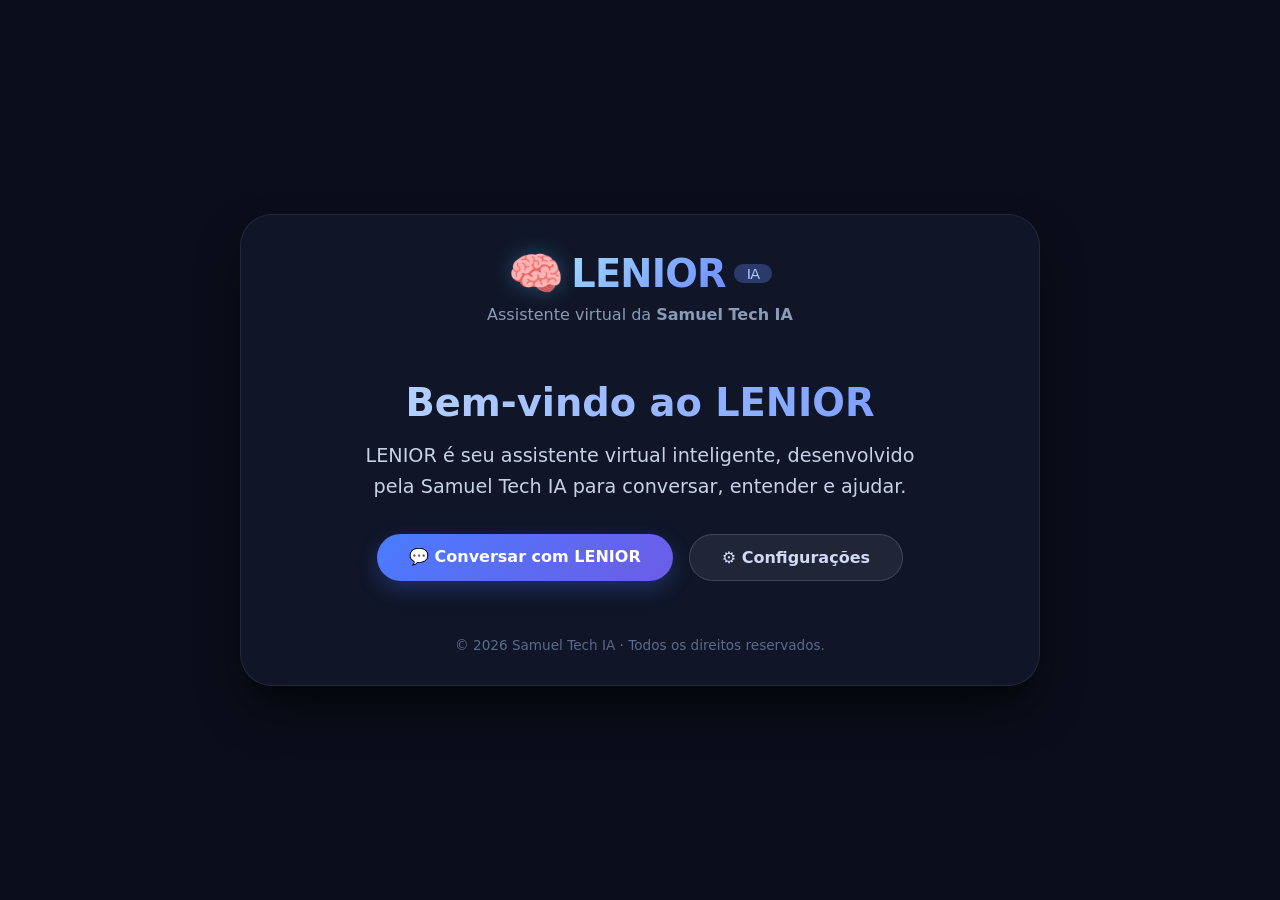
<file: frontend/index.html>
<!DOCTYPE html>
<html lang="pt-BR">
<head>
  <meta charset="UTF-8" />
  <meta name="viewport" content="width=device-width, initial-scale=1.0" />
  <title>LENIOR · Assistente IA</title>
  <link rel="stylesheet" href="css/style.css" />
  <link rel="icon" href="data:image/svg+xml,<svg xmlns='http://www.w3.org/2000/svg' viewBox='0 0 100 100'><text y='.9em' font-size='90'>🧠</text></svg>" />
</head>
<body>
  <div class="container">
    <header class="header">
      <div class="logo">
        <span class="logo-icon">🧠</span>
        <span class="logo-text">LENIOR</span>
        <span class="logo-badge">IA</span>
      </div>
      <p class="tagline">Assistente virtual da <strong>Samuel Tech IA</strong></p>
    </header>

    <main class="main">
      <section class="hero">
        <h1>Bem-vindo ao LENIOR</h1>
        <p class="description">
          LENIOR é seu assistente virtual inteligente, desenvolvido pela Samuel Tech IA para conversar, entender e ajudar.
        </p>
        <div class="actions">
          <a href="chat.html" class="btn btn-primary">💬 Conversar com LENIOR</a>
          <a href="settings.html" class="btn btn-secondary">⚙️ Configurações</a>
        </div>
      </section>
    </main>

    <footer class="footer">
      <p>&copy; 2026 Samuel Tech IA · Todos os direitos reservados.</p>
    </footer>
  </div>
  <script src="js/app.js"></script>
</body>
</html>
</file>
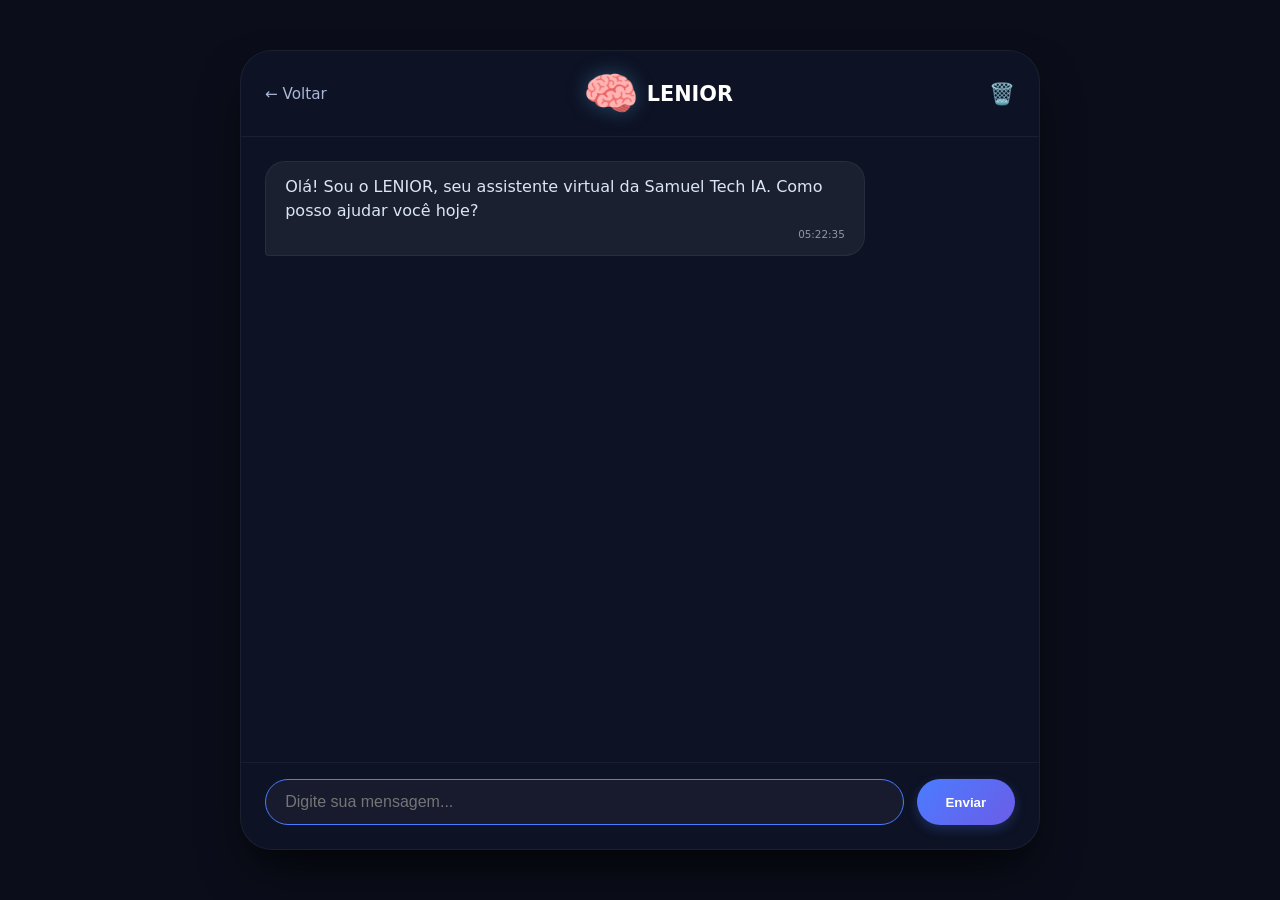
<file: frontend/chat.html>
<!DOCTYPE html>
<html lang="pt-BR">
<head>
  <meta charset="UTF-8" />
  <meta name="viewport" content="width=device-width, initial-scale=1.0" />
  <title>Chat · LENIOR</title>
  <link rel="stylesheet" href="css/style.css" />
  <link rel="stylesheet" href="css/chat.css" />
  <link rel="icon" href="data:image/svg+xml,<svg xmlns='http://www.w3.org/2000/svg' viewBox='0 0 100 100'><text y='.9em' font-size='90'>🧠</text></svg>" />
</head>
<body>
  <div class="chat-container">
    <header class="chat-header">
      <a href="index.html" class="btn-back">← Voltar</a>
      <div class="chat-title">
        <span class="logo-icon">🧠</span>
        <span>LENIOR</span>
      </div>
      <button id="clearChat" class="btn-clear" title="Limpar histórico">🗑️</button>
    </header>

    <div class="chat-messages" id="chatMessages"></div>

    <div id="loadingIndicator" class="loading-indicator" style="display: none;">
      <span class="spinner"></span> LENIOR está pensando...
    </div>

    <div class="chat-input-area">
      <input type="text" id="messageInput" placeholder="Digite sua mensagem..." autofocus />
      <button id="sendButton" class="btn-send">Enviar</button>
    </div>
  </div>

  <script src="js/chat.js"></script>
</body>
</html>
</file>
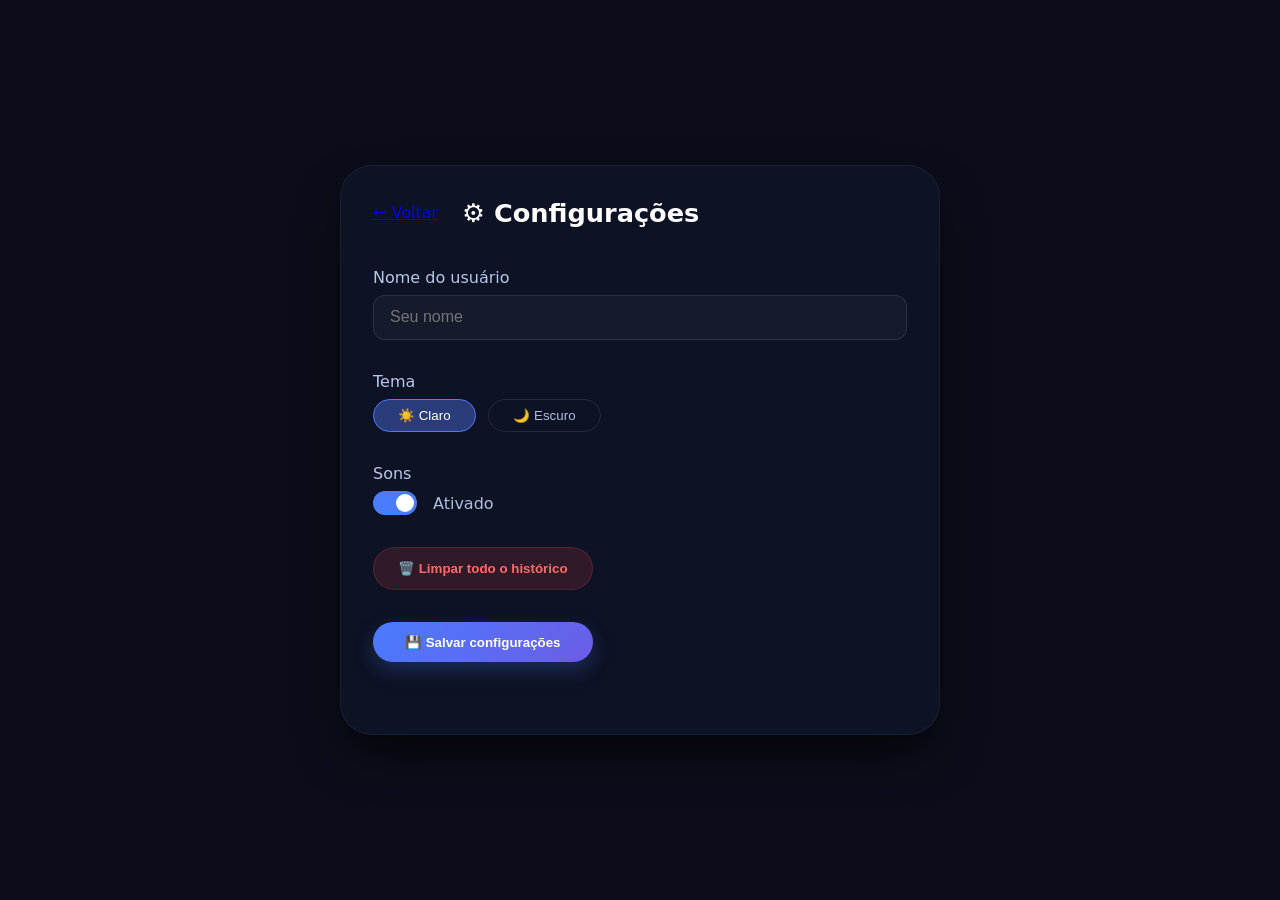
<file: frontend/settings.html>
<!DOCTYPE html>
<html lang="pt-BR">
<head>
  <meta charset="UTF-8" />
  <meta name="viewport" content="width=device-width, initial-scale=1.0" />
  <title>Configurações · LENIOR</title>
  <link rel="stylesheet" href="css/style.css" />
  <link rel="stylesheet" href="css/settings.css" />
  <link rel="icon" href="data:image/svg+xml,<svg xmlns='http://www.w3.org/2000/svg' viewBox='0 0 100 100'><text y='.9em' font-size='90'>🧠</text></svg>" />
</head>
<body>
  <div class="settings-container">
    <header class="settings-header">
      <a href="chat.html" class="btn-back">← Voltar</a>
      <h1>⚙️ Configurações</h1>
    </header>

    <main class="settings-main">
      <div class="setting-group">
        <label for="username">Nome do usuário</label>
        <input type="text" id="username" placeholder="Seu nome" />
      </div>

      <div class="setting-group">
        <label>Tema</label>
        <div class="theme-options">
          <button data-theme="light" class="theme-btn active">☀️ Claro</button>
          <button data-theme="dark" class="theme-btn">🌙 Escuro</button>
        </div>
      </div>

      <div class="setting-group">
        <label for="soundToggle">Sons</label>
        <div class="toggle-container">
          <input type="checkbox" id="soundToggle" checked />
          <span class="toggle-slider"></span>
          <span class="toggle-label">Ativado</span>
        </div>
      </div>

      <div class="setting-group">
        <button id="clearHistoryBtn" class="btn-danger">🗑️ Limpar todo o histórico</button>
      </div>

      <div class="setting-group">
        <button id="saveSettingsBtn" class="btn-primary">💾 Salvar configurações</button>
      </div>
    </main>
  </div>

  <script src="js/settings.js"></script>
</body>
</html>
</file>
<file: frontend/css/style.css>
* {
  margin: 0;
  padding: 0;
  box-sizing: border-box;
}
body {
  font-family: 'Segoe UI', system-ui, -apple-system, sans-serif;
  background: #0b0e1a;
  color: #e0e5f0;
  min-height: 100vh;
  display: flex;
  justify-content: center;
  align-items: center;
}
.container {
  max-width: 800px;
  width: 100%;
  padding: 2rem 1.5rem;
  background: rgba(18, 24, 44, 0.85);
  backdrop-filter: blur(8px);
  border-radius: 32px;
  border: 1px solid rgba(255, 255, 255, 0.08);
  box-shadow: 0 25px 50px -12px rgba(0, 0, 0, 0.8);
  margin: 1.5rem;
  animation: fadeInUp 0.6s ease-out;
}
.header {
  text-align: center;
  margin-bottom: 2.5rem;
}
.logo {
  display: flex;
  align-items: center;
  justify-content: center;
  gap: 0.5rem;
  font-size: 2.4rem;
  font-weight: 700;
  letter-spacing: -0.02em;
  color: #fff;
}
.logo-icon {
  font-size: 2.8rem;
  filter: drop-shadow(0 0 10px rgba(100, 200, 255, 0.3));
}
.logo-text {
  background: linear-gradient(135deg, #a0d8ff, #6c8cff);
  -webkit-background-clip: text;
  -webkit-text-fill-color: transparent;
}
.logo-badge {
  font-size: 0.9rem;
  background: #2a3a6a;
  color: #b0caff;
  padding: 0.1rem 0.8rem;
  border-radius: 40px;
  font-weight: 500;
  -webkit-text-fill-color: #b0caff;
}
.tagline {
  margin-top: 0.3rem;
  color: #8a9bb5;
  font-size: 1rem;
}
.main {
  display: flex;
  flex-direction: column;
  align-items: center;
}
.hero {
  text-align: center;
  padding: 1rem 0;
}
.hero h1 {
  font-size: 2.4rem;
  font-weight: 600;
  background: linear-gradient(to right, #b8d4ff, #7a9cff);
  -webkit-background-clip: text;
  -webkit-text-fill-color: transparent;
  margin-bottom: 1rem;
}
.description {
  font-size: 1.2rem;
  line-height: 1.6;
  color: #c8d2e6;
  max-width: 560px;
  margin: 0 auto 2rem;
}
.actions {
  display: flex;
  flex-wrap: wrap;
  gap: 1rem;
  justify-content: center;
}
.btn {
  display: inline-block;
  padding: 0.8rem 2rem;
  border-radius: 60px;
  font-weight: 600;
  text-decoration: none;
  transition: all 0.25s;
  border: none;
  cursor: pointer;
  font-size: 1rem;
}
.btn-primary {
  background: linear-gradient(135deg, #4a7cff, #6c5ce7);
  color: #fff;
  box-shadow: 0 8px 20px rgba(74, 124, 255, 0.25);
}
.btn-primary:hover {
  transform: scale(1.03);
  box-shadow: 0 12px 28px rgba(74, 124, 255, 0.4);
}
.btn-secondary {
  background: rgba(255, 255, 255, 0.07);
  color: #d0daf5;
  border: 1px solid rgba(255, 255, 255, 0.15);
}
.btn-secondary:hover {
  background: rgba(255, 255, 255, 0.14);
}
.footer {
  text-align: center;
  margin-top: 2.5rem;
  font-size: 0.85rem;
  color: #5a6b89;
}
@keyframes fadeInUp {
  0% { opacity: 0; transform: translateY(20px); }
  100% { opacity: 1; transform: translateY(0); }
}
@media (max-width: 480px) {
  .container { padding: 1.5rem 1rem; }
  .hero h1 { font-size: 1.8rem; }
  .description { font-size: 1rem; }
  .btn { padding: 0.7rem 1.5rem; }
}
</file>
<file: frontend/css/chat.css>
.chat-container {
  max-width: 800px;
  width: 100%;
  height: 90vh;
  max-height: 800px;
  margin: 1rem auto;
  background: rgba(14, 19, 38, 0.9);
  backdrop-filter: blur(10px);
  border-radius: 32px;
  border: 1px solid rgba(255, 255, 255, 0.06);
  display: flex;
  flex-direction: column;
  overflow: hidden;
  box-shadow: 0 25px 50px -12px rgba(0, 0, 0, 0.8);
}
.chat-header {
  display: flex;
  align-items: center;
  justify-content: space-between;
  padding: 1rem 1.5rem;
  border-bottom: 1px solid rgba(255, 255, 255, 0.06);
  flex-shrink: 0;
}
.chat-title {
  display: flex;
  align-items: center;
  gap: 0.5rem;
  font-size: 1.3rem;
  font-weight: 600;
  color: #fff;
}
.btn-back {
  color: #aab8d6;
  text-decoration: none;
  font-size: 0.95rem;
  transition: color 0.2s;
}
.btn-back:hover { color: #fff; }
.btn-clear {
  background: none;
  border: none;
  color: #7a8aa8;
  font-size: 1.3rem;
  cursor: pointer;
  transition: color 0.2s;
}
.btn-clear:hover { color: #ff6b6b; }
.chat-messages {
  flex: 1;
  overflow-y: auto;
  padding: 1.5rem 1.5rem 0.5rem;
  display: flex;
  flex-direction: column;
  gap: 0.8rem;
  scroll-behavior: smooth;
}
.message {
  max-width: 80%;
  padding: 0.8rem 1.2rem;
  border-radius: 20px;
  line-height: 1.5;
  word-wrap: break-word;
  animation: messageIn 0.25s ease-out;
}
.message.user {
  align-self: flex-end;
  background: linear-gradient(135deg, #2a3d7a, #1f2f60);
  color: #eef3ff;
  border-bottom-right-radius: 4px;
}
.message.bot {
  align-self: flex-start;
  background: rgba(255, 255, 255, 0.06);
  border: 1px solid rgba(255, 255, 255, 0.06);
  color: #dce5f5;
  border-bottom-left-radius: 4px;
}
.message .time {
  font-size: 0.65rem;
  opacity: 0.6;
  margin-top: 4px;
  display: block;
  text-align: right;
}
.loading-indicator {
  display: flex;
  align-items: center;
  gap: 0.8rem;
  padding: 0.8rem 1.5rem;
  color: #8a9bb5;
  font-size: 0.95rem;
}
.spinner {
  width: 20px;
  height: 20px;
  border: 2px solid rgba(255, 255, 255, 0.1);
  border-top: 2px solid #6c8cff;
  border-radius: 50%;
  animation: spin 0.8s linear infinite;
}
@keyframes spin {
  to { transform: rotate(360deg); }
}
.chat-input-area {
  display: flex;
  gap: 0.8rem;
  padding: 1rem 1.5rem 1.5rem;
  border-top: 1px solid rgba(255, 255, 255, 0.05);
  flex-shrink: 0;
}
.chat-input-area input {
  flex: 1;
  padding: 0.8rem 1.2rem;
  border-radius: 60px;
  border: 1px solid rgba(255, 255, 255, 0.1);
  background: rgba(255, 255, 255, 0.04);
  color: #e0e5f0;
  font-size: 1rem;
  outline: none;
  transition: border 0.2s;
}
.chat-input-area input:focus {
  border-color: #4a7cff;
}
.btn-send {
  background: linear-gradient(135deg, #4a7cff, #6c5ce7);
  color: #fff;
  border: none;
  padding: 0.8rem 1.8rem;
  border-radius: 60px;
  font-weight: 600;
  cursor: pointer;
  transition: transform 0.15s, box-shadow 0.2s;
  box-shadow: 0 4px 12px rgba(74, 124, 255, 0.25);
}
.btn-send:hover { transform: scale(1.02); }
.btn-send:active { transform: scale(0.97); }
@keyframes messageIn {
  0% { opacity: 0; transform: translateY(10px); }
  100% { opacity: 1; transform: translateY(0); }
}
@media (max-width: 600px) {
  .chat-container { height: 95vh; border-radius: 0; margin: 0; max-height: none; }
  .chat-messages { padding: 1rem; }
  .message { max-width: 90%; }
  .chat-input-area { padding: 0.8rem 1rem 1rem; }
}
</file>
<file: frontend/css/settings.css>
.settings-container {
  max-width: 600px;
  width: 100%;
  margin: 1.5rem auto;
  background: rgba(14, 19, 38, 0.9);
  backdrop-filter: blur(10px);
  border-radius: 32px;
  border: 1px solid rgba(255, 255, 255, 0.06);
  padding: 2rem 2rem 2.5rem;
  box-shadow: 0 25px 50px -12px rgba(0, 0, 0, 0.8);
}
.settings-header {
  display: flex;
  align-items: center;
  gap: 1.5rem;
  margin-bottom: 2.5rem;
}
.settings-header h1 {
  font-size: 1.6rem;
  font-weight: 600;
  color: #fff;
  margin: 0;
}
.setting-group {
  margin-bottom: 2rem;
}
.setting-group label {
  display: block;
  font-weight: 500;
  margin-bottom: 0.5rem;
  color: #b8c8e8;
}
.setting-group input[type="text"] {
  width: 100%;
  padding: 0.8rem 1rem;
  border-radius: 12px;
  border: 1px solid rgba(255, 255, 255, 0.1);
  background: rgba(255, 255, 255, 0.04);
  color: #e0e5f0;
  font-size: 1rem;
  outline: none;
}
.setting-group input[type="text"]:focus {
  border-color: #4a7cff;
}
.theme-options {
  display: flex;
  gap: 0.8rem;
}
.theme-btn {
  padding: 0.5rem 1.5rem;
  border-radius: 40px;
  border: 1px solid rgba(255, 255, 255, 0.1);
  background: transparent;
  color: #b0bedd;
  cursor: pointer;
  transition: all 0.2s;
}
.theme-btn.active {
  background: #2a3d7a;
  border-color: #4a7cff;
  color: #fff;
}
.theme-btn:hover { background: rgba(255,255,255,0.05); }
.toggle-container {
  display: flex;
  align-items: center;
  gap: 1rem;
  cursor: pointer;
}
.toggle-container input[type="checkbox"] {
  display: none;
}
.toggle-slider {
  width: 44px;
  height: 24px;
  background: #2a3a5a;
  border-radius: 40px;
  position: relative;
  transition: background 0.2s;
}
.toggle-slider::after {
  content: '';
  width: 18px;
  height: 18px;
  background: #fff;
  border-radius: 50%;
  position: absolute;
  top: 3px;
  left: 3px;
  transition: transform 0.2s;
}
.toggle-container input:checked + .toggle-slider {
  background: #4a7cff;
}
.toggle-container input:checked + .toggle-slider::after {
  transform: translateX(20px);
}
.toggle-label {
  color: #b0bedd;
}
.btn-danger {
  background: rgba(255, 70, 70, 0.15);
  color: #ff6b6b;
  border: 1px solid rgba(255, 70, 70, 0.2);
  padding: 0.8rem 1.5rem;
  border-radius: 60px;
  font-weight: 600;
  cursor: pointer;
  transition: all 0.2s;
}
.btn-danger:hover {
  background: rgba(255, 70, 70, 0.25);
}
.btn-primary {
  background: linear-gradient(135deg, #4a7cff, #6c5ce7);
  color: #fff;
  border: none;
  padding: 0.8rem 2rem;
  border-radius: 60px;
  font-weight: 600;
  cursor: pointer;
  transition: transform 0.15s;
}
.btn-primary:hover { transform: scale(1.02); }
</file>
